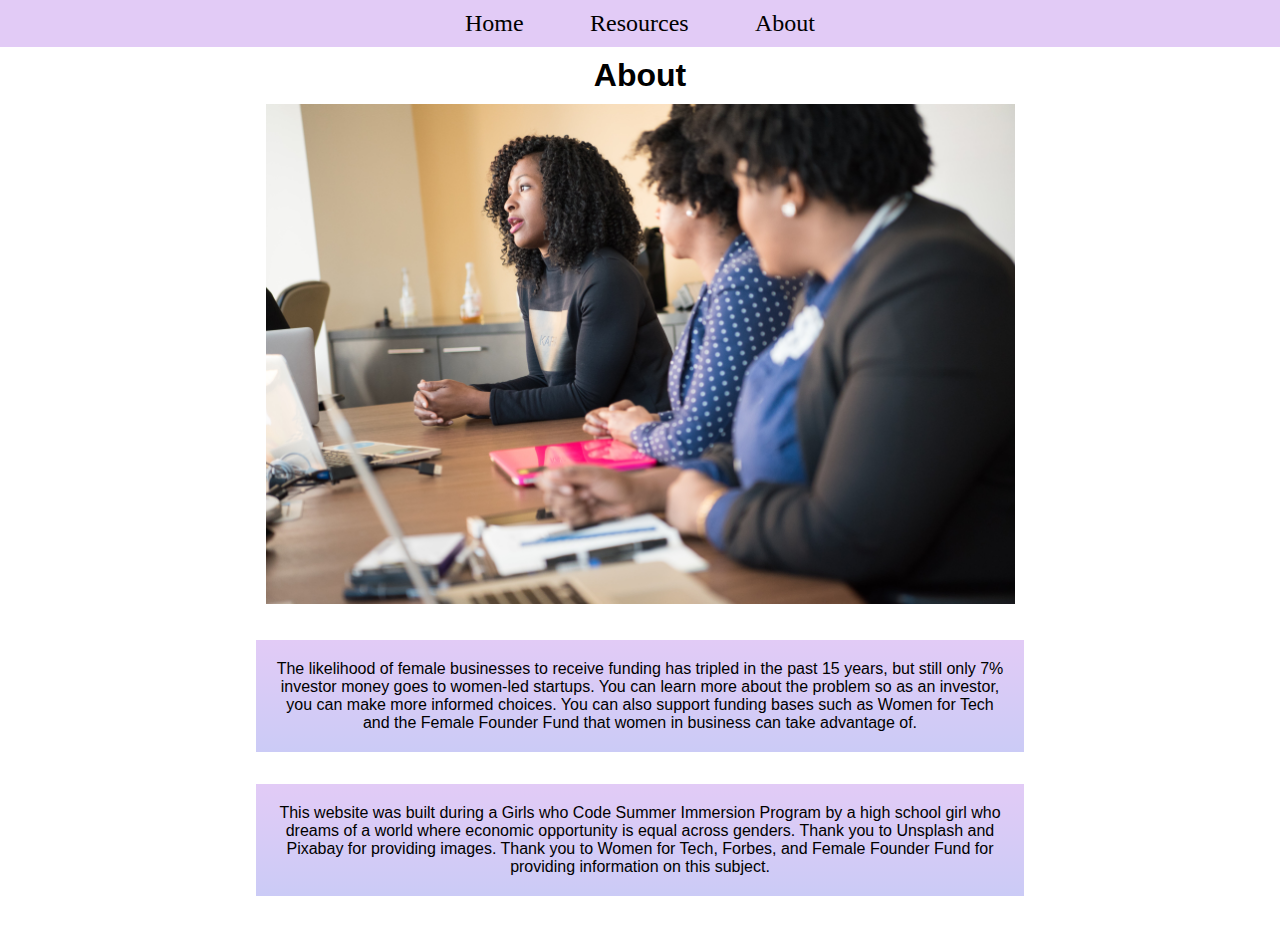
<file: about.html>
<!DOCTYPE html>
<html>
  <head>
    
    <title>Find our Female Founders About</title>
    <meta charset="utf-8" />
	  <meta http-equiv="X-UA-Compatible" content="IE=edge" />
	  <meta name="viewport" content="width=device-width, initial-scale=1" />

	  <!-- link the webpage's stylesheet -->
	  <link rel="stylesheet" href="/style.css" />

	  <!-- link the webpage's JavaScript file -->
	  <script src="/script.js" defer></script>

  </head>

  
  
  <body>
    
    <!-- navigation bar-->
    <nav>
      <ul>
        <li>
          <a href= "index.html">Home</a>
        </li>
        <li>
          <a href= "resources.html">Resources</a>
        </li>
        <li>
          <a href= "about.html">About</a>
        </li>
      </ul>
    </nav>

    
    <header
      <!-- Heading made up of a title and image-->
      
      <h1 >About</h1>
      <img src = "assets/FF-About.jpg" alt = "A woman with dark, curly hair rests her elbows on a wooden conference table as she speaks.">
    </header>

    
    <main>
      <!-- content-->
      
      <p class= "abouttext" >The likelihood of female businesses to receive funding has tripled in the past 15 years, but still only 7% investor money goes to women-led startups. You can learn more about the problem so as an investor, you can make more informed choices. You can also support funding bases such as Women for Tech and the Female Founder Fund that women in business can take advantage of.
</p>

      <p class= "abouttext" > 
This website was built during a Girls who Code Summer Immersion Program by a high school girl who dreams of a world where economic opportunity is equal across genders. Thank you to Unsplash and Pixabay for providing images.
Thank you to Women for Tech, Forbes, and Female Founder Fund for providing information on this subject.
</p>
      
    </main>

    
  </body>

</html>
</file>
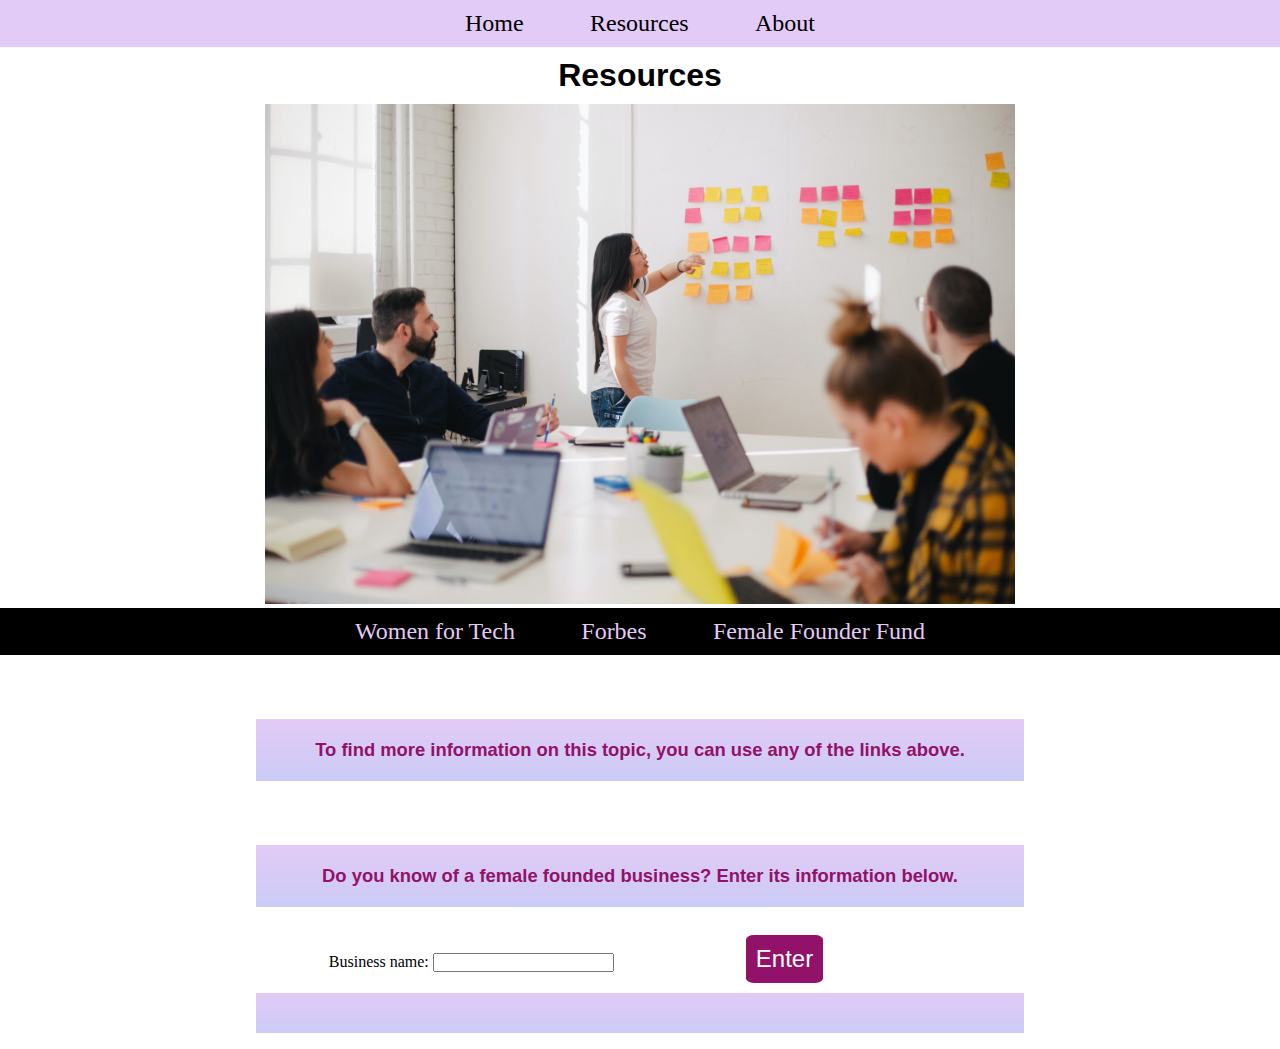
<file: resources.html>
<!DOCTYPE html>
<html>
  <head>
    
    <title>Find our Female Founders Resources</title>
    <meta charset="utf-8" />
	  <meta http-equiv="X-UA-Compatible" content="IE=edge" />
	  <meta name="viewport" content="width=device-width, initial-scale=1" />

	  <!-- link the webpage's stylesheet -->
	  <link rel="stylesheet" href="/style.css" />

	  <!-- link the webpage's JavaScript file -->
	  <script src="/script.js" defer></script>

  </head>


  
  <body>

    <!-- navigation bar-->
    <nav>
      <ul>
        <li>
          <a href= "index.html">Home</a>
        </li>
        <li>
          <a href= "resources.html">Resources</a>
        </li>
        <li>
          <a href= "about.html">About</a>
        </li>
      </ul>
    </nav>

    
    <header>
      <!-- Heading made up of a title and image-->
      
      <h1 >Resources</h1>
      <img src = "assets/FF-Resources.jpg" alt = "A woman in a white shirt and glasses motions to a whiteboard filled with sticky notes as she presents in front of a conference table.">
    </header>

    
    <main>
      <!-- personalized text-->

      <ul class= "linker">
        <li>
          <a class= "linket" href= "https://womenwhotech.org/startupinfographic">Women for Tech</a>
        </li>
        <li>
          <a class= "linket" href= "https://www.forbes.com/sites/forbesfinancecouncil/2022/05/31/lack-of-investment-in-women-founded-startups-is-a-missed-opportunity/?sh=6bb3279421d2 ">Forbes</a>
        </li>
        <li>
          <a class= "linket" href= "https://femalefoundersfund.com">Female Founder Fund</a>
        </li>
      </ul>

      <h5>To find more information on this topic, you can use any of the links above.</h5>

      
      <h5>Do you know of a female founded business? Enter its information below.</h5>
                                
      <label for="call-me">Business name: </label>
      <input type= "text" id="busname">
      <button id = "seeinfo">Enter</button>

      <p id="secret"> </p>
      
      
    </main>
    
  </body>

</html>




<!-- <p Id= "enterit">Enter the business's information to be added.</p> -->
</file>
<file: style.css>
/* STYLE SECTIONING TAGS */

* { /* Reset the space of the webpage */
   margin: 0px;
   padding: 0px;
}


body {
 background-color: white; 
  text-align: center;
}


/* STYLE TEXT */

h1 {
  color: black;
  background-color: white;
  font-family: 'Mochiy Pop One', sans-serif;
  font-size: 200%;
  /*background-image: url(https://cdn.pixabay.com/photo/2017/07/31/11/21/people-2557396_1280.jpg);*/
  
  padding-top: 10px;
  padding-bottom: 10px;
}


h4 {
  color: #E2CBF6;
  background-color: black;
  font-family: sans-serif;
  font-size: 125%;
  
  padding: 10px;
  margin-top: 0px;
  margin-bottom: 20px;
  margin-left: 0%;
  margin-right: 0%;
}


h5 {
  background-color: #CBCBF6;
  background-image: linear-gradient(#E2CBF6, #CBCBF6);
  color: #921169;
  font-family: sans-serif;
  font-size: 115%;
  
  padding: 20px;
  margin-left: 20%;
  margin-right: 20%;
  margin-bottom: 1em;
  margin-top: 5%;
}


p {
  background-color: #CBCBF6;
  background-image: linear-gradient(#E2CBF6, #CBCBF6);
  color: black;
  font-family: 'Mochiy Pop One', sans-serif;
  
  padding: 20px;
  margin-bottom: 1em;
  margin-left: 20%;
  margin-right: 20%;
}


.abouttext {
  background-color: #CBCBF6;
  background-image: linear-gradient(#E2CBF6, #CBCBF6);
  color: black;
  font-family: 'Mochiy Pop One', sans-serif;
  
  margin-top: 2em;
  margin-bottom: 2em;

}


    /* bring the 2 columns on the home page closer together */
#homepara {
  margin-right: 10%;
  margin-left: 30%
}

#homeq {
  margin-left: 10%;
  margin-right: 30%;
}


    /* set up the 2 columns of text on the home conent */
.flex-container {
  display: flex;
  flex-flow: row nowrap;
}

.flex-item {
  flex-basis: 100%;
  /*margin: 1%;*/
}



/* STYLE IMAGES */

img {
  max-height: 500px;
  margin-bottom: 0%;
  border-radius: 0%;
}




/* STYLE BUTTONS */

button {
  background-color: #921169;
  color: white;

  font-family: 'Mochiy Pop One', sans-serif;
  font-size: 150%;
  border-radius: 10%;
  border-width: 0px;
  
  padding: 10px;
  margin-top: 10px;
  margin-bottom: 10px;
  margin-left: 10%;
  margin-right: 10%;
}


#addit {
  font-family: 'Mochiy Pop One', sans-serif;
  font-size: 150%;
  
  padding: 20px;
  margin-top: 10px;
  margin-bottom: 50px;
  margin-left: 10%;
  margin-right: 30%;
}



/* STYLE NAV BAR */

ul {
  list-style-type: none;
  background-color: #E2CBF6;
  overflow: hidden;
  padding: 10px;
}

.linker {
  list-style-type: none;
  background-color: black;
  overflow: hidden;
  padding: 10px;
}

li {
  display: inline;
}

li a {
  font-family: 'Bebas Neue', cursive;
  font-size: 150%;
  
  text-align: center;
  text-decoration: none;
  color: black;
  
  padding: .3em;
  margin: 1em;
  border-radius: 15%;
}

.linket {
  text-align: center;
  text-decoration: none;
  color: #E2CBF6;
}

li a:hover {
  color: #CBCBF6;
  background-color: #921169;
}



/* ADD MORE! */

@media screen and (max-width: 850px) {

  .flex-container {
    flex-wrap: wrap;
  }

  
  p {
    margin-left: 10%;
    margin-right: 10%;
  }

  
  #homepara {
  margin-right: 10%;
  margin-left: 10%
  }

  
  #homeq {
  margin-left: 10%;
  margin-right: 10%;
  }

  
  #addit {
  margin-left: 10%;
  margin-right: 10%;
  }

  
  img {
    max-height: 250px;
  }

  
}
</file>
